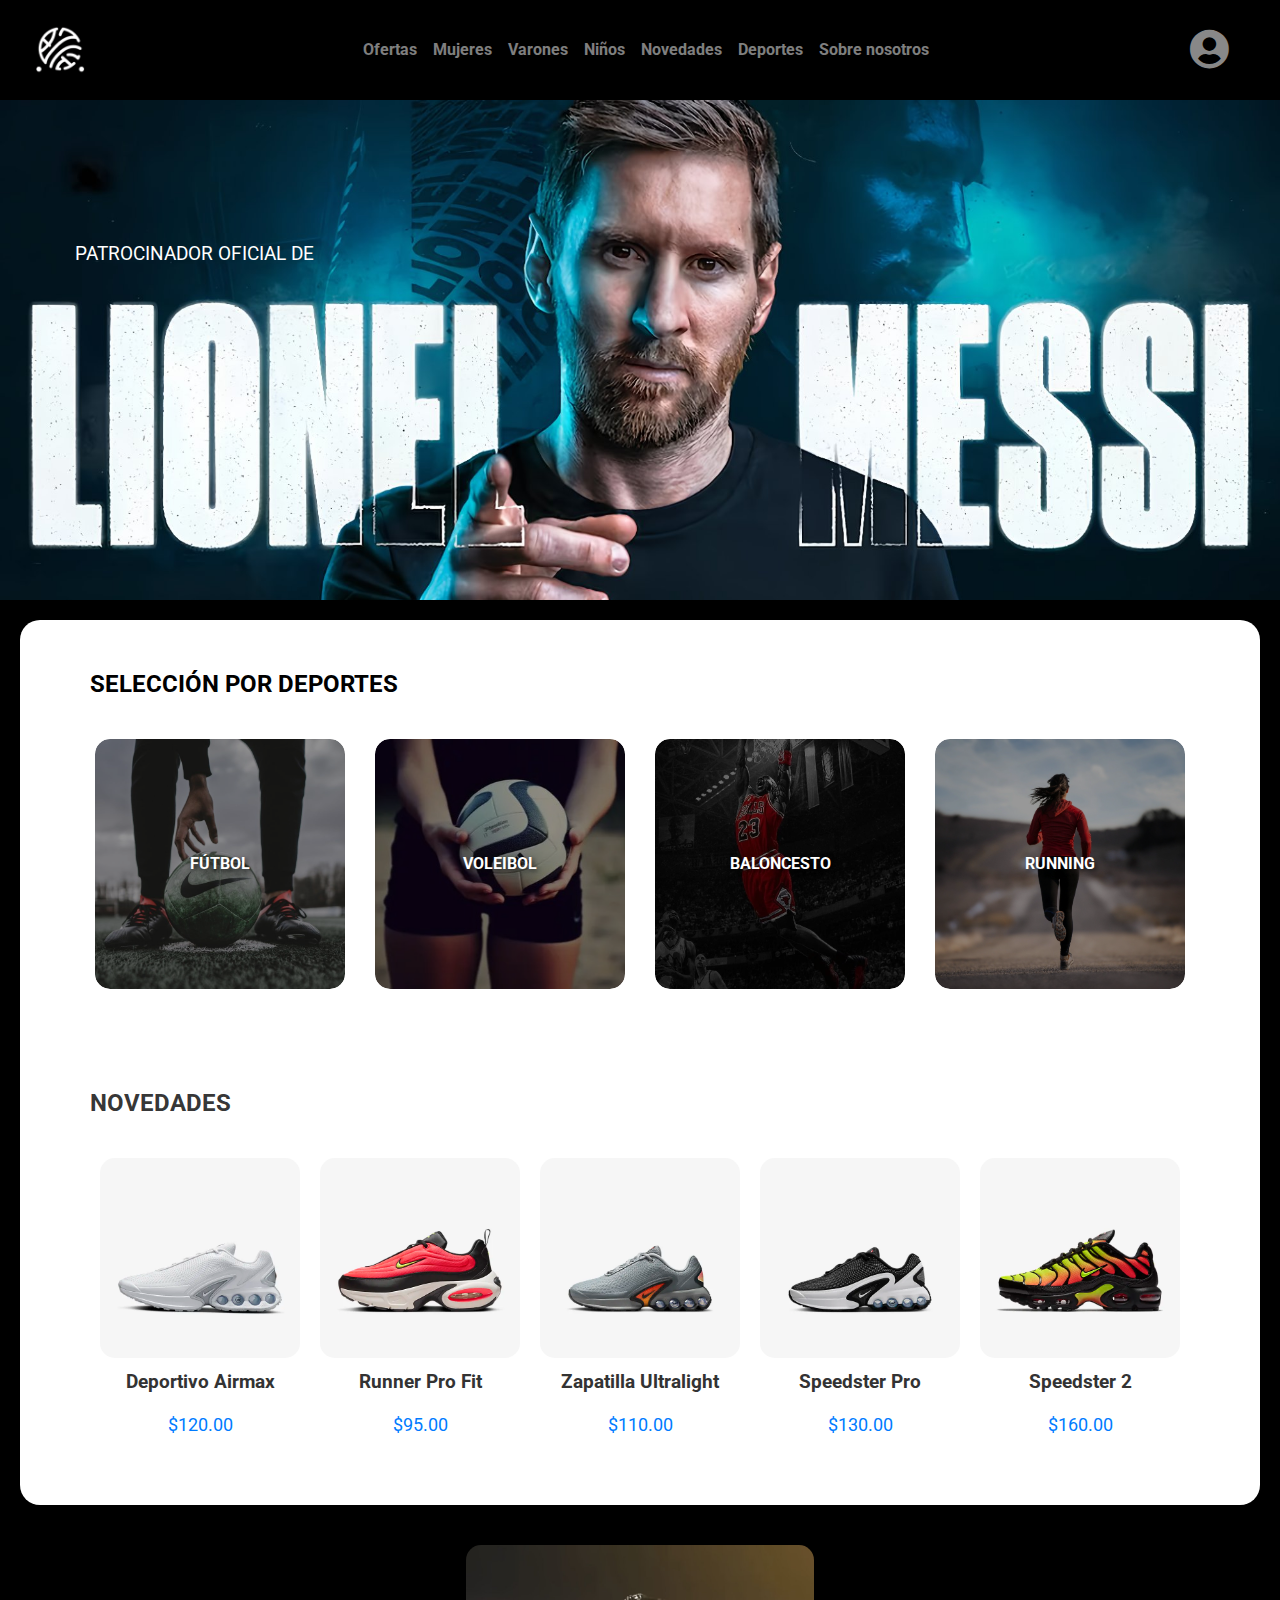
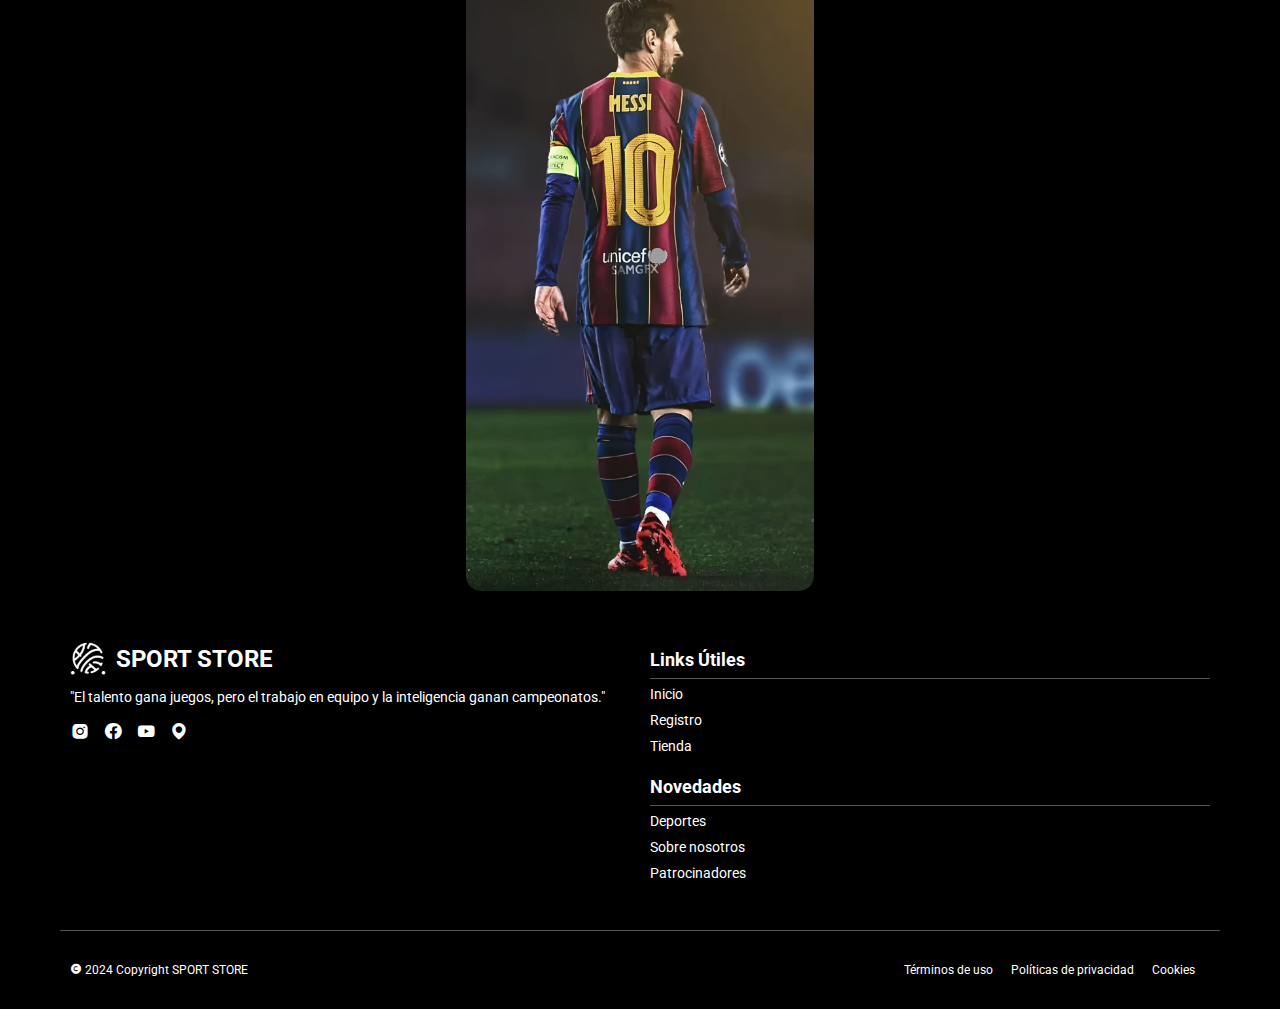
<file: index.html>
<!DOCTYPE html>
<html lang="es">
<head>
    <meta charset="UTF-8">
    <meta name="viewport" content="width=device-width, initial-scale=1.0">
    <title>Tienda Deportiva</title>
    <!-- Bootstrap CSS -->
    <link href="https://stackpath.bootstrapcdn.com/bootstrap/4.5.2/css/bootstrap.min.css" rel="stylesheet">
    <!-- Font Awesome para iconos -->
    <link rel="stylesheet" href="https://cdnjs.cloudflare.com/ajax/libs/font-awesome/5.15.4/css/all.min.css">
    <!-- Google Fonts -->
    <link href="https://fonts.googleapis.com/css2?family=Roboto:wght@400;700&display=swap" rel="stylesheet">
    <!-- Archivo CSS personalizado -->
    <link rel="stylesheet" href="assets/styles/index_style.css">
    <link href='https://unpkg.com/boxicons@2.1.4/css/boxicons.min.css' rel='stylesheet'>
</head>
<body>

<!-- Header -->
<header>
    <nav class="navbar navbar-expand-lg navbar-dark">
        <div class="container-fluid">
            <!-- Logo (izquierda) -->
            <a class="navbar-brand logo order-lg-1" href="index.html">
                <img src="assets/img/logo-cut.png" alt="Logo">
            </a>
            <!-- Botón hamburguesa para móvil -->
            <button class="navbar-toggler" type="button" data-toggle="collapse" data-target="#navbarNav" aria-controls="navbarNav" aria-expanded="false" aria-label="Toggle navigation">
                <span class="navbar-toggler-icon"></span>
            </button>

            <!-- Menú de navegación (centrado) -->
            <div class="collapse navbar-collapse order-lg-2" id="navbarNav">
                <ul class="navbar-nav mx-auto">
                    <li class="nav-item">
                        <a class="nav-link" href="camisetas.html">Ofertas</a>
                    </li>
                    <li class="nav-item">
                        <a class="nav-link" href="camisetas.html">Mujeres</a>
                    </li>
                    <li class="nav-item">
                        <a class="nav-link" href="camisetas.html">Varones</a>
                    </li>
                    <li class="nav-item">
                        <a class="nav-link" href="camisetas.html">Niños</a>
                    </li>
                    <li class="nav-item">
                        <a class="nav-link" href="camisetas.html">Novedades</a>
                    </li>
                    <li class="nav-item">
                        <a class="nav-link" href="camisetas.html">Deportes</a>
                    </li>
                    <li class="nav-item">
                        <a class="nav-link" href="camisetas.html">Sobre nosotros</a>
                    </li>
                </ul>
            </div>

            <!-- Icono de Login (derecha) -->
            <a class="navbar-brand login-icon order-lg-3" href="login.html">
                <i class="fas fa-user-circle fa-2x"></i>
            </a>
        </div>
    </nav>
</header>

<main>
    <!-- Banner -->
    <section class="banner-section">
        <div class="banner">
            <img src="assets/img/messias-better.jpg" alt="Banner" class="banner-img">
            <div class="banner-text">
                PATROCINADOR OFICIAL DE
            </div>
        </div>
    </section>

    <!-- Sección de Deportes -->
    <section class="articulos">
        <section class="sports-section">
            <h2>SELECCIÓN POR DEPORTES</h2>
            <div class="sports-grid">
                <div class="sport-item">
                    <a href="https://enlace-a-futbol.com">
                        <img src="assets/img/fut.jpg" alt="Fútbol" class="sport-img">
                        <div class="sport-text">FÚTBOL</div>
                    </a>
                </div>
                <div class="sport-item">
                    <a href="https://enlace-a-voleibol.com">
                        <img src="assets/img/vole.jpg" alt="Voleibol" class="sport-img">
                        <div class="sport-text">VOLEIBOL</div>
                    </a>
                </div>
                <div class="sport-item">
                    <a href="https://enlace-a-baloncesto.com">
                        <img src="assets/img/bas.jpg" alt="Baloncesto" class="sport-img">
                        <div class="sport-text">BALONCESTO</div>
                    </a>
                </div>
                <div class="sport-item">
                    <a href="https://enlace-a-running.com">
                        <img src="assets/img/run.jpg" alt="Running" class="sport-img">
                        <div class="sport-text">RUNNING</div>
                    </a>
                </div>
            </div>
        </section>

        <!-- Sección de Novedades -->
        <section class="novedades-section">
            <h2>NOVEDADES</h2>
            <div class="novedades-grid">
                <div class="novedad-item">
                    <img src="assets/img/1.png" alt="Zapato Deportivo Airmax" class="novedad-img">
                    <div class="novedad-text">
                        <p class="nombre">Deportivo Airmax</p>
                        <p class="precio">$120.00</p>
                    </div>
                </div>
                <div class="novedad-item">
                    <img src="assets/img/2.png" alt="Runner Pro Fit" class="novedad-img">
                    <div class="novedad-text">
                        <p class="nombre">Runner Pro Fit</p>
                        <p class="precio">$95.00</p>
                    </div>
                </div>
                <div class="novedad-item">
                    <img src="assets/img/3.png" alt="Zapatilla Ultralight" class="novedad-img">
                    <div class="novedad-text">
                        <p class="nombre">Zapatilla Ultralight</p>
                        <p class="precio">$110.00</p>
                    </div>
                </div>
                <div class="novedad-item">
                    <img src="assets/img/4.png" alt="Speedster Pro" class="novedad-img">
                    <div class="novedad-text">
                        <p class="nombre">Speedster Pro</p>
                        <p class="precio">$130.00</p>
                    </div>
                </div>
                <div class="novedad-item">
                    <img src="assets/img/5.png" alt="Speedster Pro" class="novedad-img">
                    <div class="novedad-text">
                        <p class="nombre">Speedster 2</p>
                        <p class="precio">$160.00</p>
                    </div>
                </div>
            </div>
    </section>
    </section>

            <section class="messi">
                <img src="assets/img/messilinks.jpg" usemap="#mapa-messi" alt="Messi de espaldas">

                <map name="mapa-messi">

                    <area shape="rect" coords="92,70,210,196" href="camisetas.html" alt="Camiseta">


                    <area shape="rect" coords="97,196,200,294" href="camisetas.html" alt="Shorts">


                    <area shape="rect" coords="102,420,190,504" href="camisetas.html" alt="Tenis">
                </map>
            </section>

</main>
<footer>
    <div class="container">
        <div class="content_footer">
            <div class="profil">
                <div class="logo_area">
                    <img src="./assets/img/logo-cut.png" alt="" width="36px">
                    <span class="logo_name">SPORT STORE</span>
                </div>
                <div class="desc_area">
                    <p>"El talento gana juegos, pero el trabajo en equipo y la inteligencia ganan campeonatos."</p>
                </div>
                <div class="social_media">
                    <a href="https://www.instagram.com"><i class='bx bxl-instagram-alt'></i></a>
                    <a href="https://www.facebook.com"><i class='bx bxl-facebook-circle'></i></a>
                    <a href="https://www.youtube.com/"><i class='bx bxl-youtube'></i></a>
                    <a href="https://www.google.com/maps/"><i class='bx bxs-map'></i></a>
                </div>
            </div>
            <div class="service_area">
                <ul class="enlaces">
                    <li class="service_title">Links Útiles</li>
                    <li><a href="principal.html">Inicio</a></li>
                    <li><a href="create_acount.html">Registro</a></li>
                    <li><a href="index.html">Tienda</a></li>
                </ul>
                <ul class="links-2">
                    <li class="service_title">Novedades</li>
                    <li><a href="recetas.html">Deportes</a></li>
                    <li><a href="recetas.html">Sobre nosotros</a></li>
                    <li><a href="recetas.html">Patrocinadores</a></li>
                </ul>
            </div>
        </div>
        <hr>
        <div class="footer_bottom">
            <div class="copy_right">
                <i class='bx bxs-copyright'></i>
                <span>2024 Copyright SPORT STORE</span>
            </div>
            <div class="sou">
                <a href="terminos.html">Términos de uso</a>
                <a href="terminos.html">Políticas de privacidad</a>
                <a href="terminos.html">Cookies</a>
            </div>
        </div>
    </div>
</footer>
<!-- Bootstrap JS, Popper.js y jQuery -->
<script src="https://code.jquery.com/jquery-3.5.1.slim.min.js"></script>
<script src="https://cdn.jsdelivr.net/npm/popper.js@1.16.1/dist/umd/popper.min.js"></script>
<script src="https://stackpath.bootstrapcdn.com/bootstrap/4.5.2/js/bootstrap.min.js"></script>

</body>
</html>
</file>
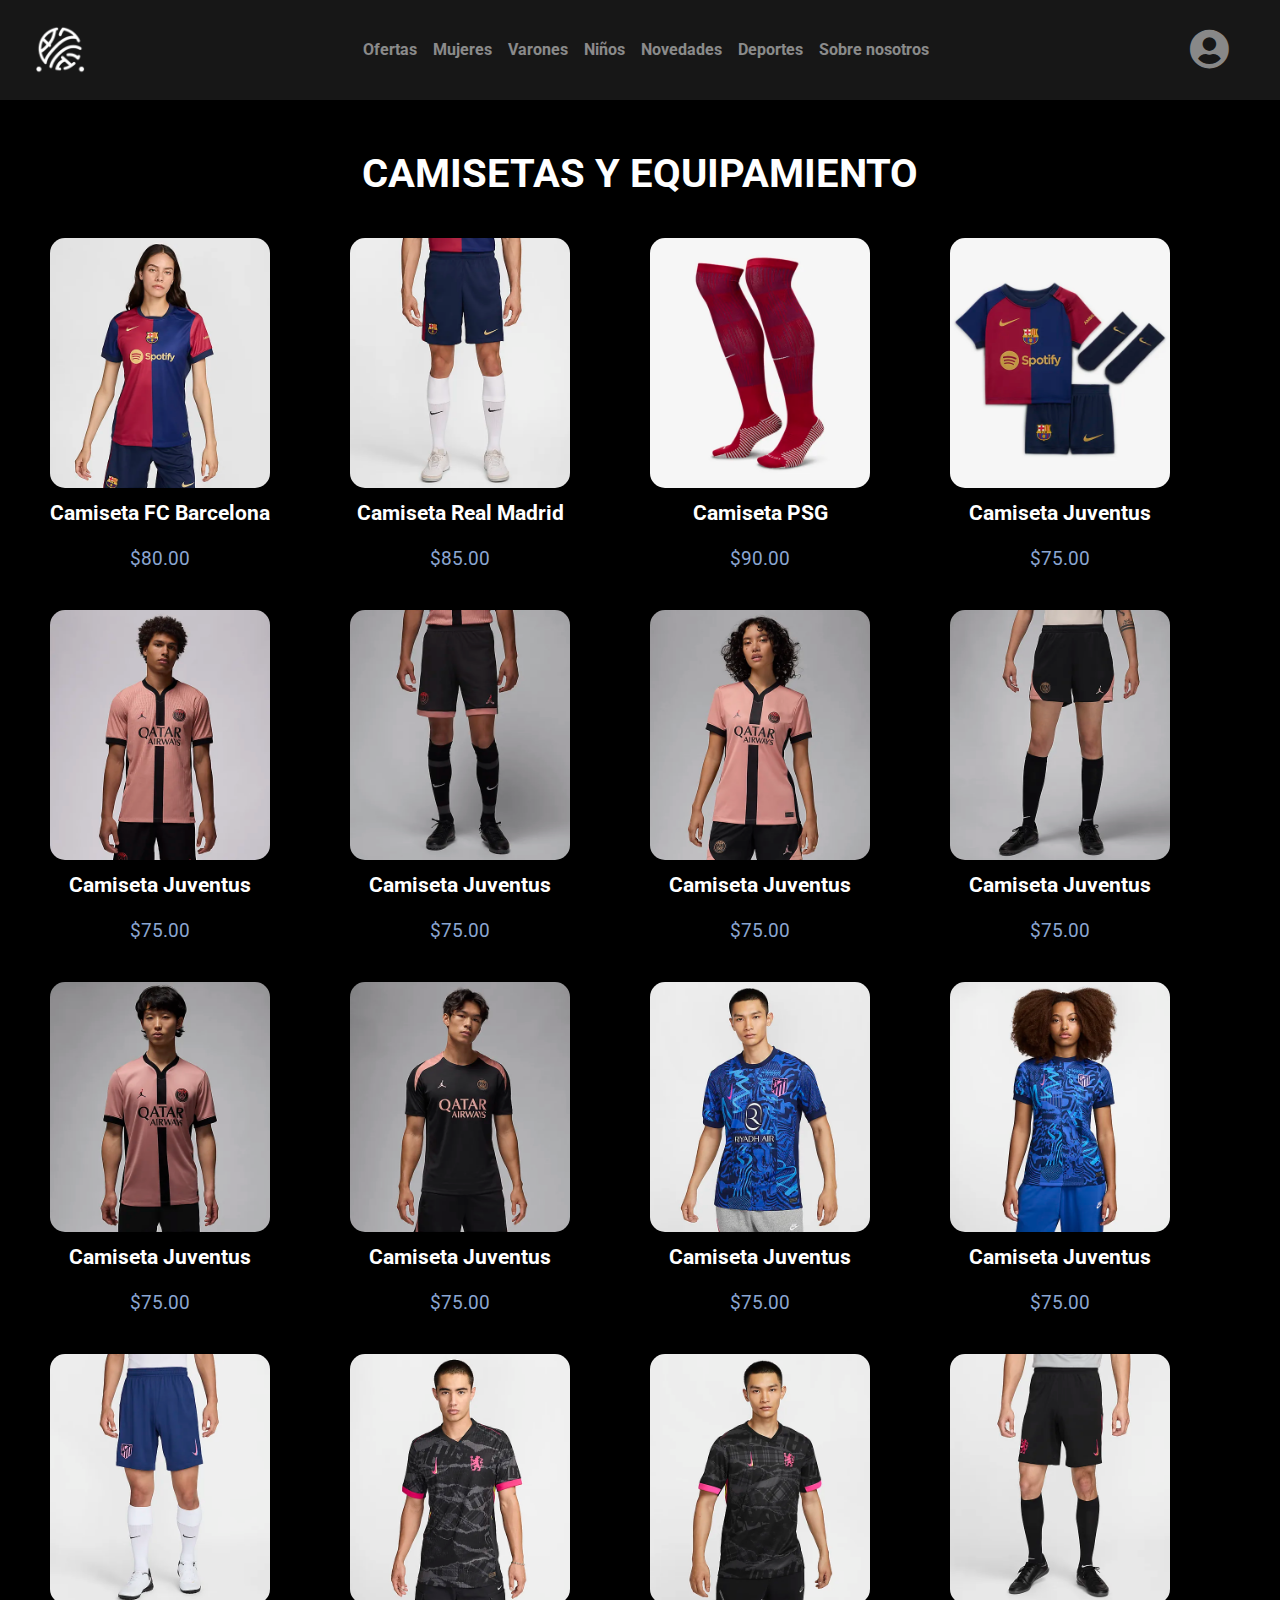
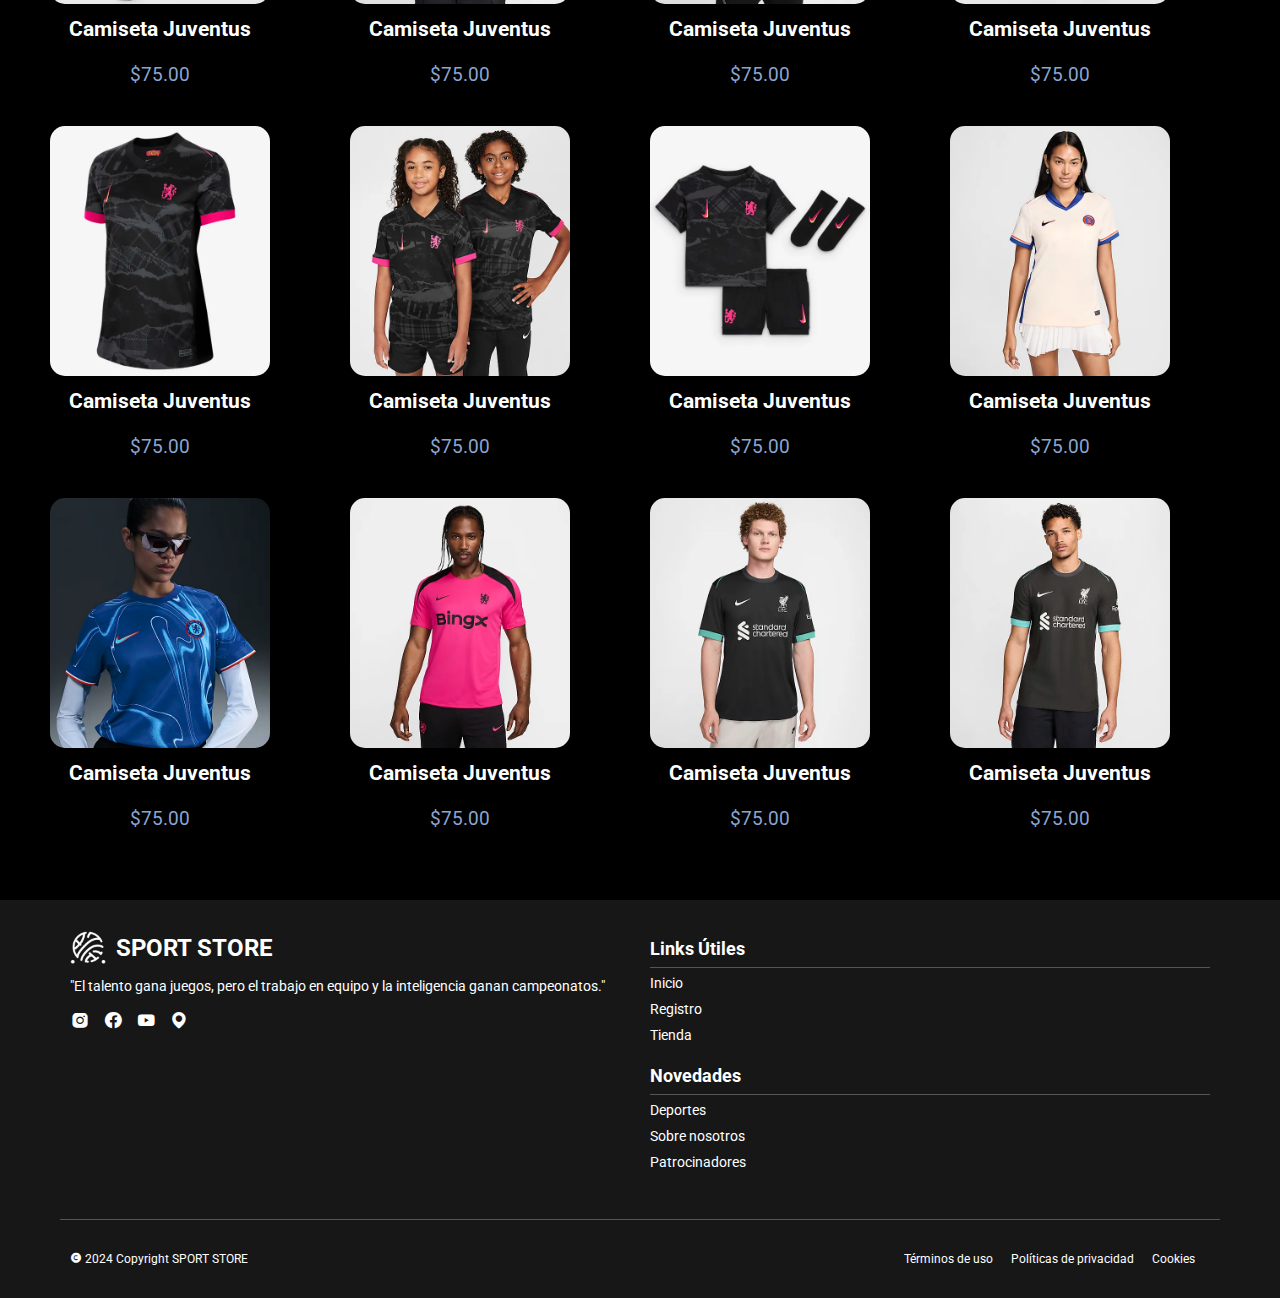
<file: camisetas.html>
<!DOCTYPE html>
<html lang="es">
<head>
    <meta charset="UTF-8">
    <meta name="viewport" content="width=device-width, initial-scale=1.0">
    <title>Camisetas de Fútbol</title>
    <link href="https://stackpath.bootstrapcdn.com/bootstrap/4.5.2/css/bootstrap.min.css" rel="stylesheet">
    <!-- Font Awesome para iconos -->
    <link rel="stylesheet" href="https://cdnjs.cloudflare.com/ajax/libs/font-awesome/5.15.4/css/all.min.css">
    <!-- Google Fonts -->
    <link href="https://fonts.googleapis.com/css2?family=Roboto:wght@400;700&display=swap" rel="stylesheet">
    <!-- Archivo CSS personalizado -->
    <link rel="stylesheet" href="assets/styles/camisetas-styles.css">
    <link href='https://unpkg.com/boxicons@2.1.4/css/boxicons.min.css' rel='stylesheet'>
</head>
<body>
<header>
    <nav class="navbar navbar-expand-lg navbar-dark">
        <div class="container-fluid">
            <!-- Logo (izquierda) -->
            <a class="navbar-brand logo order-lg-1" href="index.html">
                <img src="assets/img/logo-cut.png" alt="Logo">
            </a>
            <!-- Botón hamburguesa para móvil -->
            <button class="navbar-toggler" type="button" data-toggle="collapse" data-target="#navbarNav" aria-controls="navbarNav" aria-expanded="false" aria-label="Toggle navigation">
                <span class="navbar-toggler-icon"></span>
            </button>

            <!-- Menú de navegación (centrado) -->
            <div class="collapse navbar-collapse order-lg-2" id="navbarNav">
                <ul class="navbar-nav mx-auto">
                    <li class="nav-item">
                        <a class="nav-link" href="camisetas.html">Ofertas</a>
                    </li>
                    <li class="nav-item">
                        <a class="nav-link" href="camisetas.html">Mujeres</a>
                    </li>
                    <li class="nav-item">
                        <a class="nav-link" href="camisetas.html">Varones</a>
                    </li>
                    <li class="nav-item">
                        <a class="nav-link" href="camisetas.html">Niños</a>
                    </li>
                    <li class="nav-item">
                        <a class="nav-link" href="camisetas.html">Novedades</a>
                    </li>
                    <li class="nav-item">
                        <a class="nav-link" href="camisetas.html">Deportes</a>
                    </li>
                    <li class="nav-item">
                        <a class="nav-link" href="camisetas.html">Sobre nosotros</a>
                    </li>
                </ul>
            </div>

            <!-- Icono de Login (derecha) -->
            <a class="navbar-brand login-icon order-lg-3" href="login.html">
                <i class="fas fa-user-circle fa-2x"></i>
            </a>
        </div>
    </nav>
</header>

<!-- Sección de Camisetas de Fútbol -->
<section class="camisetas-section">
    <h2>CAMISETAS Y EQUIPAMIENTO</h2>
    <div class="camisetas-grid">
        <div class="camiseta-item">
            <img src="assets/img/1c.png" alt="Camiseta 1" class="camiseta-img">
            <div class="camiseta-text">
                <p class="nombre">Camiseta FC Barcelona</p>
                <p class="precio">$80.00</p>
            </div>
        </div>
        <div class="camiseta-item">
            <img src="assets/img/2c.png" alt="Camiseta 2" class="camiseta-img">
            <div class="camiseta-text">
                <p class="nombre">Camiseta Real Madrid</p>
                <p class="precio">$85.00</p>
            </div>
        </div>
        <div class="camiseta-item">
            <img src="assets/img/3c.png" alt="Camiseta 3" class="camiseta-img">
            <div class="camiseta-text">
                <p class="nombre">Camiseta PSG</p>
                <p class="precio">$90.00</p>
            </div>
        </div>
        <div class="camiseta-item">
            <img src="assets/img/4c.png" alt="Camiseta 4" class="camiseta-img">
            <div class="camiseta-text">
                <p class="nombre">Camiseta Juventus</p>
                <p class="precio">$75.00</p>
            </div>
        </div>
        <div class="camiseta-item">
            <img src="assets/img/5c.png" alt="Camiseta 4" class="camiseta-img">
            <div class="camiseta-text">
                <p class="nombre">Camiseta Juventus</p>
                <p class="precio">$75.00</p>
            </div>
        </div>
        <div class="camiseta-item">
            <img src="assets/img/6c.png" alt="Camiseta 4" class="camiseta-img">
            <div class="camiseta-text">
                <p class="nombre">Camiseta Juventus</p>
                <p class="precio">$75.00</p>
            </div>
        </div>
        <div class="camiseta-item">
            <img src="assets/img/7c.png" alt="Camiseta 4" class="camiseta-img">
            <div class="camiseta-text">
                <p class="nombre">Camiseta Juventus</p>
                <p class="precio">$75.00</p>
            </div>
        </div>
        <div class="camiseta-item">
            <img src="assets/img/8c.png" alt="Camiseta 4" class="camiseta-img">
            <div class="camiseta-text">
                <p class="nombre">Camiseta Juventus</p>
                <p class="precio">$75.00</p>
            </div>
        </div>
        <div class="camiseta-item">
            <img src="assets/img/9c.png" alt="Camiseta 4" class="camiseta-img">
            <div class="camiseta-text">
                <p class="nombre">Camiseta Juventus</p>
                <p class="precio">$75.00</p>
            </div>
        </div>
        <div class="camiseta-item">
            <img src="assets/img/10c.png" alt="Camiseta 4" class="camiseta-img">
            <div class="camiseta-text">
                <p class="nombre">Camiseta Juventus</p>
                <p class="precio">$75.00</p>
            </div>
        </div>
        <div class="camiseta-item">
            <img src="assets/img/11c.png" alt="Camiseta 4" class="camiseta-img">
            <div class="camiseta-text">
                <p class="nombre">Camiseta Juventus</p>
                <p class="precio">$75.00</p>
            </div>
        </div>
        <div class="camiseta-item">
            <img src="assets/img/12c.png" alt="Camiseta 4" class="camiseta-img">
            <div class="camiseta-text">
                <p class="nombre">Camiseta Juventus</p>
                <p class="precio">$75.00</p>
            </div>
        </div>
        <div class="camiseta-item">
                <img src="assets/img/13c.png" alt="Camiseta 4" class="camiseta-img">
                <div class="camiseta-text">
                    <p class="nombre">Camiseta Juventus</p>
                    <p class="precio">$75.00</p>
                </div>
        </div>
        <div class="camiseta-item">
                <img src="assets/img/14c.png" alt="Camiseta 4" class="camiseta-img">
                <div class="camiseta-text">
                    <p class="nombre">Camiseta Juventus</p>
                    <p class="precio">$75.00</p>
                </div>
        </div>
            <div class="camiseta-item">
                <img src="assets/img/15c.png" alt="Camiseta 4" class="camiseta-img">
                <div class="camiseta-text">
                    <p class="nombre">Camiseta Juventus</p>
                    <p class="precio">$75.00</p>
                </div>
            </div>
            <div class="camiseta-item">
                <img src="assets/img/16c.png" alt="Camiseta 4" class="camiseta-img">
                <div class="camiseta-text">
                    <p class="nombre">Camiseta Juventus</p>
                    <p class="precio">$75.00</p>
                </div>
            </div>
            <div class="camiseta-item">
                <img src="assets/img/17c.png" alt="Camiseta 4" class="camiseta-img">
                <div class="camiseta-text">
                    <p class="nombre">Camiseta Juventus</p>
                    <p class="precio">$75.00</p>
                </div>
            </div>
            <div class="camiseta-item">
                <img src="assets/img/18c.png" alt="Camiseta 4" class="camiseta-img">
                <div class="camiseta-text">
                    <p class="nombre">Camiseta Juventus</p>
                    <p class="precio">$75.00</p>
                </div>
            </div>
            <div class="camiseta-item">
                <img src="assets/img/19c.png" alt="Camiseta 4" class="camiseta-img">
                <div class="camiseta-text">
                    <p class="nombre">Camiseta Juventus</p>
                    <p class="precio">$75.00</p>
                </div>
            </div>
            <div class="camiseta-item">
                <img src="assets/img/20c.png" alt="Camiseta 4" class="camiseta-img">
                <div class="camiseta-text">
                    <p class="nombre">Camiseta Juventus</p>
                    <p class="precio">$75.00</p>
                </div>
            </div>
        <div class="camiseta-item">
            <img src="assets/img/21c.png" alt="Camiseta 4" class="camiseta-img">
            <div class="camiseta-text">
                <p class="nombre">Camiseta Juventus</p>
                <p class="precio">$75.00</p>
            </div>
        </div>
        <div class="camiseta-item">
            <img src="assets/img/22c.png" alt="Camiseta 4" class="camiseta-img">
            <div class="camiseta-text">
                <p class="nombre">Camiseta Juventus</p>
                <p class="precio">$75.00</p>
            </div>
        </div>
        <div class="camiseta-item">
            <img src="assets/img/23c.png" alt="Camiseta 4" class="camiseta-img">
            <div class="camiseta-text">
                <p class="nombre">Camiseta Juventus</p>
                <p class="precio">$75.00</p>
            </div>
        </div>
        <div class="camiseta-item">
            <img src="assets/img/24c.png" alt="Camiseta 4" class="camiseta-img">
            <div class="camiseta-text">
                <p class="nombre">Camiseta Juventus</p>
                <p class="precio">$75.00</p>
            </div>
        </div>
        </div>




</section>
<footer>
    <div class="container">
        <div class="content_footer">
            <div class="profil">
                <div class="logo_area">
                    <img src="./assets/img/logo-cut.png" alt="" width="36px">
                    <span class="logo_name">SPORT STORE</span>
                </div>
                <div class="desc_area">
                    <p>"El talento gana juegos, pero el trabajo en equipo y la inteligencia ganan campeonatos."</p>
                </div>
                <div class="social_media">
                    <a href="https://www.instagram.com"><i class='bx bxl-instagram-alt'></i></a>
                    <a href="https://www.facebook.com"><i class='bx bxl-facebook-circle'></i></a>
                    <a href="https://www.youtube.com/"><i class='bx bxl-youtube'></i></a>
                    <a href="https://www.google.com/maps/"><i class='bx bxs-map'></i></a>
                </div>
            </div>
            <div class="service_area">
                <ul class="enlaces">
                    <li class="service_title">Links Útiles</li>
                    <li><a href="principal.html">Inicio</a></li>
                    <li><a href="create_acount.html">Registro</a></li>
                    <li><a href="index.html">Tienda</a></li>
                </ul>
                <ul class="links-2">
                    <li class="service_title">Novedades</li>
                    <li><a href="recetas.html">Deportes</a></li>
                    <li><a href="recetas.html">Sobre nosotros</a></li>
                    <li><a href="recetas.html">Patrocinadores</a></li>
                </ul>
            </div>
        </div>
        <hr>
        <div class="footer_bottom">
            <div class="copy_right">
                <i class='bx bxs-copyright'></i>
                <span>2024 Copyright SPORT STORE</span>
            </div>
            <div class="sou">
                <a href="terminos.html">Términos de uso</a>
                <a href="terminos.html">Políticas de privacidad</a>
                <a href="terminos.html">Cookies</a>
            </div>
        </div>
    </div>
</footer>
<!-- Bootstrap JS, Popper.js y jQuery -->
<script src="https://code.jquery.com/jquery-3.5.1.slim.min.js"></script>
<script src="https://cdn.jsdelivr.net/npm/popper.js@1.16.1/dist/umd/popper.min.js"></script>
<script src="https://stackpath.bootstrapcdn.com/bootstrap/4.5.2/js/bootstrap.min.js"></script>

</body>
</html>
</file>
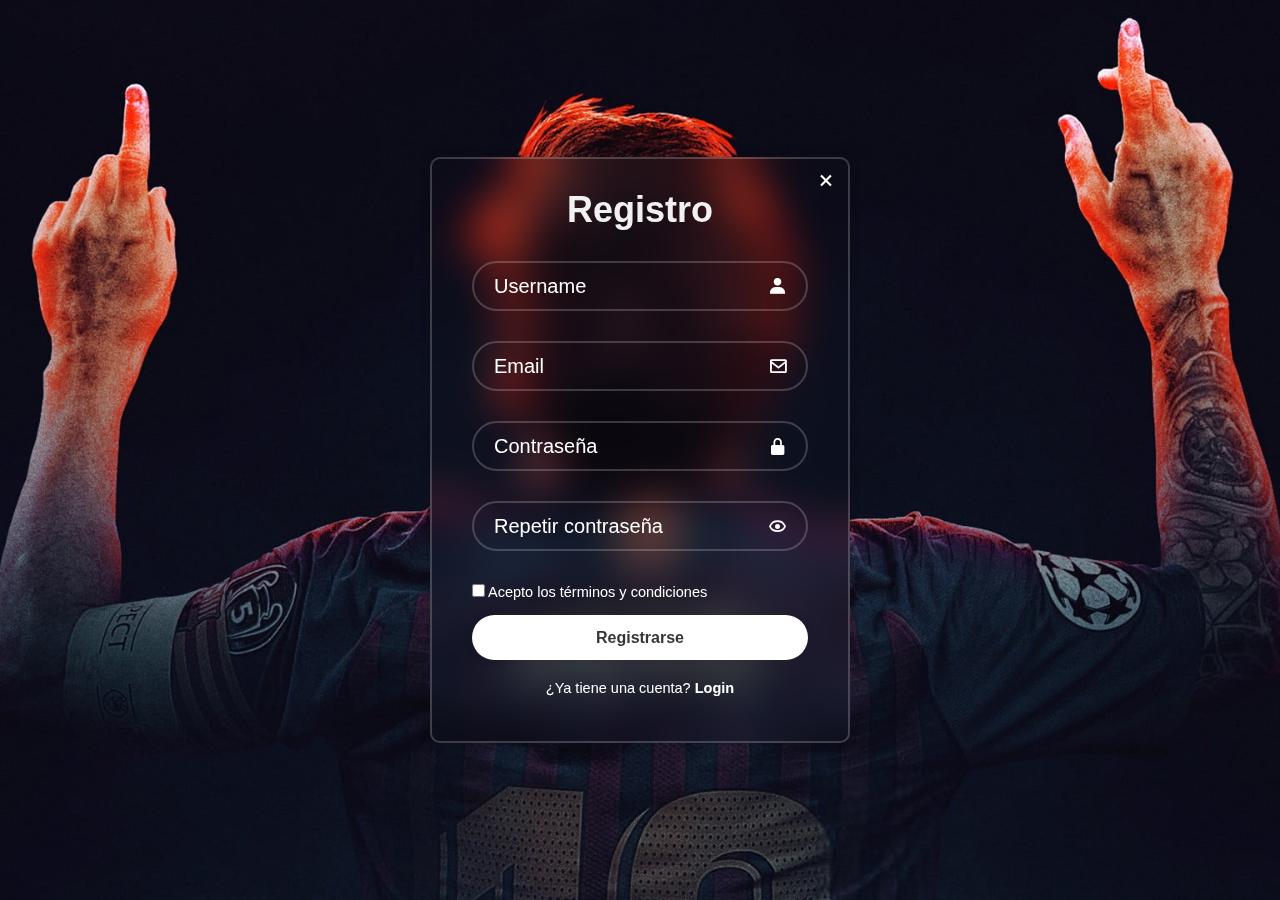
<file: create_acount.html>
<!DOCTYPE html>
<html lang="es">
<head>
    <meta charset="UTF-8">
    <meta name="viewport" content="width=device-width, initial-scale=1.0">
    <title>PIERRE FANCOIS - Registro</title>
    <link href='https://unpkg.com/boxicons@2.1.4/css/boxicons.min.css' rel='stylesheet'>
    <link rel="stylesheet" href="assets/styles/create_acount-styles.css">
</head>

<body>
<div class="registro">
    <button class="cerrar-btn" onclick="cerrarRegistro()"><i class='bx bx-x'></i></button>
    <form action="" onsubmit="enviarFormulario(event)">
        <h1>Registro</h1>
        <div class="input-box">
            <input type="text" placeholder="Username" required>
            <i class='bx bxs-user'></i>
        </div>
        <div class="input-box">
            <input type="email" placeholder="Email" required>
            <i class='bx bx-envelope'></i>
        </div>
        <div class="input-box">
            <input type="password" id="password" placeholder="Contraseña" required>
            <i class='bx bxs-lock-alt' id="togglePassword"></i>
        </div>
        <div class="input-box">
            <input type="password" id="confirmPassword" placeholder="Repetir contraseña" required>
            <i class='bx bx-show' id="toggleConfirmPassword"></i>
        </div>
        <p id="errorMessage" style="color: red; display: none;">Las contraseñas no son iguales. Intente otra vez, por favor.</p>
        </br>
        <div class="recordar">
            <label><input type="checkbox">Acepto los términos y condiciones</label>
        </div>
        <button type="submit" class="btn">Registrarse</button>
        <div class="link">
            <p>¿Ya tiene una cuenta? <a href="login.html">Login</a></p>
        </div>
    </form>
</div>

<script>
    function cerrarRegistro() {
        window.location.href = "index.html";
    }

    function enviarFormulario(event) {
        event.preventDefault(); // Evita el envío tradicional del formulario
        alert("Creado exitosamente");
        // Aquí puedes agregar código adicional para enviar los datos del formulario al servidor si es necesario
    }

    // Resto de tu código JavaScript aquí...
    function cerrarRegistro() {
        window.location.href = "index.html";
    }
    // Función para cambiar la visibilidad de la contraseña
    document.getElementById('togglePassword').addEventListener('click', function() {
        var passwordInput = document.getElementById('password');
        var passwordIcon = document.getElementById('togglePassword');
        if (passwordInput.type === "password") {
            passwordInput.type = "text";
            passwordIcon.classList.remove('bxs-lock-alt');
            passwordIcon.classList.add('bxs-lock-open');
        } else {
            passwordInput.type = "password";
            passwordIcon.classList.remove('bxs-lock-open');
            passwordIcon.classList.add('bxs-lock-alt');
        }
    });

    // Función para cambiar la visibilidad de la confirmación de contraseña
    document.getElementById('toggleConfirmPassword').addEventListener('click', function() {
        var confirmPasswordInput = document.getElementById('confirmPassword');
        var confirmPasswordIcon = document.getElementById('toggleConfirmPassword');
        if (confirmPasswordInput.type === "password") {
            confirmPasswordInput.type = "text";
            confirmPasswordIcon.classList.remove('bx-show');
            confirmPasswordIcon.classList.add('bx-hide');
        } else {
            confirmPasswordInput.type = "password";
            confirmPasswordIcon.classList.remove('bx-hide');
            confirmPasswordIcon.classList.add('bx-show');
        }
    });

    // Verificar si las contraseñas coinciden
    document.getElementById('confirmPassword').addEventListener('keyup', function() {
        var password = document.getElementById('password').value;
        var confirmPassword = document.getElementById('confirmPassword').value;
        var errorMessage = document.getElementById('errorMessage');
        var registerButton = document.querySelector('.btn');

        if (password !== confirmPassword) {
            errorMessage.style.display = "block";
            registerButton.disabled = true;
        } else {
            errorMessage.style.display = "none";
            registerButton.disabled = false;
        }
    });

</script>
</body>
</html>
</file>
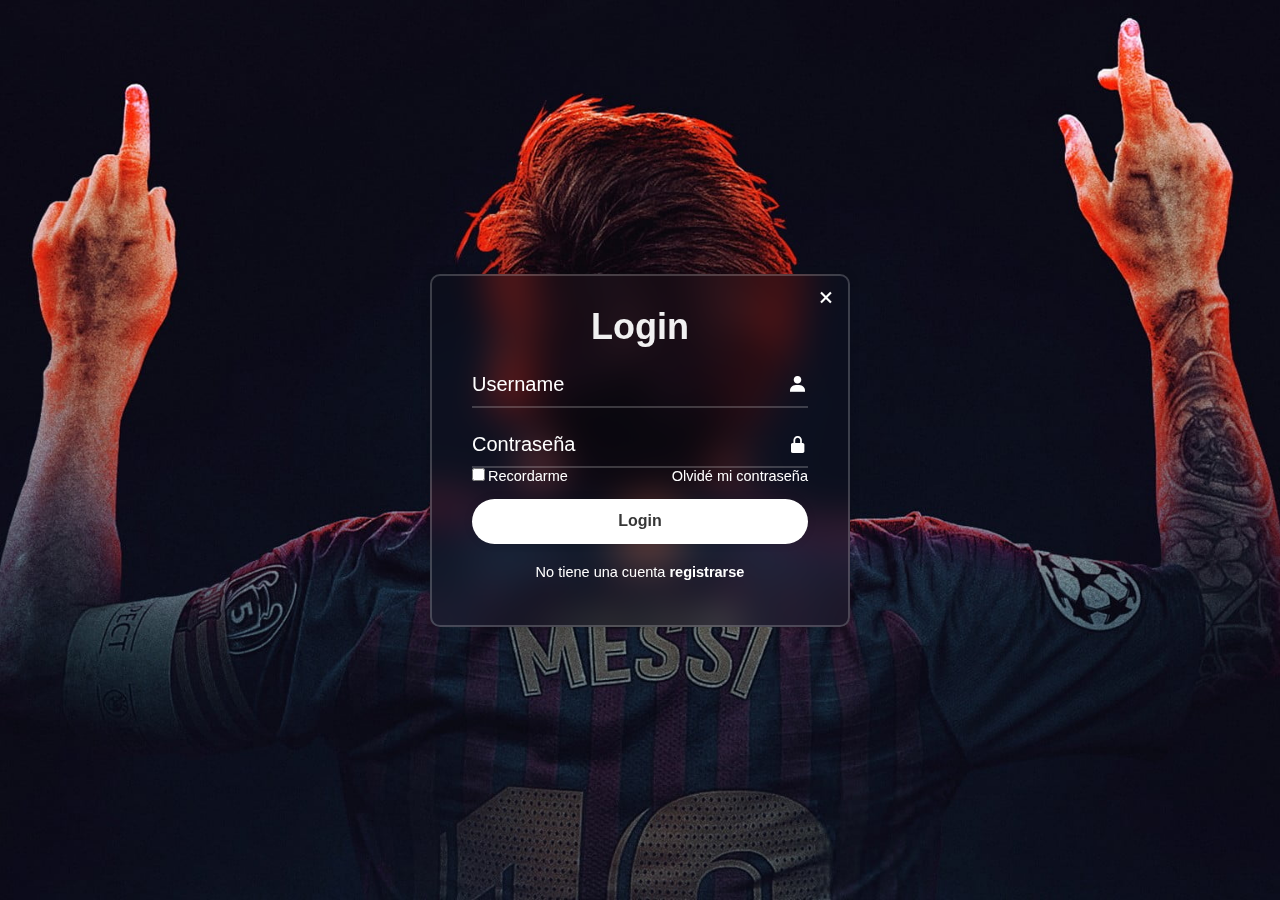
<file: login.html>
<!DOCTYPE html>
<html lang="es">
<head>
    <meta charset="UTF-8">
    <meta name="viewport" content="width=device-width, initial-scale=1.0">
    <title>Registro</title>
    <link href='https://unpkg.com/boxicons@2.1.4/css/boxicons.min.css' rel='stylesheet'>
    <link rel="stylesheet" href="assets/styles/login-styles.css">
</head>
<body>
<div class="registro">
    <button class="cerrar-btn" onclick="cerrarRegistro()"><i class='bx bx-x'></i></button>
    <form id="loginForm" onsubmit="return login(event)">
        <h1>Login</h1>
        <div class="input-box">
            <input type="text" id="username" placeholder="Username" required>
            <i class='bx bxs-user'></i>
        </div>
        <div class="input-box">
            <input type="password" id="password" placeholder="Contraseña" required>
            <i class='bx bxs-lock-alt'></i>
        </div>
        <div class="recordar">
            <label><input type="checkbox">Recordarme</label>
            <a href="create_acount.html">Olvidé mi contraseña</a>
        </div>
        <button type="submit" class="btn">Login</button>
        <div class="link">
            <p>No tiene una cuenta <a href="create_acount.html">registrarse</a></p>
        </div>
    </form>
    <p id="errorMessage" style="color: red; display: none;">Usuario o contraseña incorrectos. Intente de nuevo.</p>
</div>
<script>
    function cerrarRegistro() {
        window.location.href = "index.html";
    }

    function login(event) {
        event.preventDefault();  // Prevenir el envío del formulario por defecto

        var username = document.getElementById('username').value;
        var password = document.getElementById('password').value;

        // Comprobar credenciales
        if (username === "admin" && password === "12345") {
            window.location.href = "index.html";
        } else {
            var errorMessage = document.getElementById('errorMessage');
            errorMessage.style.display = "block";
        }
        return false;  // Evitar el envío del formulario
    }
</script>
</body>
</html>
</file>
<file: assets/styles/index_style.css>
body {
    font-family: 'Roboto', sans-serif;
    background-color: #000000; /* Fondo negro */
    color: #ffffff; /* Texto blanco */
}

/* Navbar */
.navbar {
    padding: 20px;
    background-color: #000000; /* Fondo negro */
}

.navbar-nav .nav-link {
    color: #ffffff; /* Letras blancas */
    font-weight: bold;
    transition: color 0.3s ease;
}

/* Logo */
.navbar-brand.logo img {
    height: 50px; /* Ajusta la altura del logo */
}

/* Ícono de Login (Font Awesome) */
.navbar-brand.login-icon i {
    color: #888888; /* Blanco por defecto */
    transition: color 0.3s ease;
}

/* Hover en el ícono de Login */
.navbar-brand.login-icon i:hover {
    color: #ffffff;
}

/* Botón hamburguesa (para móvil) */
.navbar-toggler {
    border: none;
}

.navbar-toggler-icon {
    background-image: url("data:image/svg+xml,%3Csvg xmlns='http://www.w3.org/2000/svg' fill='%23ffffff' viewBox='0 0 30 30'%3E%3Cpath stroke='rgba(255, 255, 255, 0.7)' stroke-linecap='round' stroke-miterlimit='10' stroke-width='2' d='M4 7h22M4 15h22M4 23h22'/%3E%3C/svg%3E");
}


.banner-section {
    position: relative;
    width: 100%; /* Ocupa todo el ancho de la pantalla */
    height: 500px; /* Altura del banner */
    overflow: hidden;
}

.banner {
    position: relative;
    width: 100%;
    height: 100%;
}

.banner-img {
    width: 100%; /* Ocupa todo el ancho de la pantalla */
    height: 100%; /* Ajusta la altura para cubrir la sección */
    object-fit: cover; /* Mantiene la proporción de la imagen sin estirarse */
    object-position: top; /* Asegura que la parte superior de la imagen siempre esté visible */
}

.banner-text {
    position: absolute;
    top: 8.75rem;
    left: 4.6875rem;
    color: rgb(255, 255, 255); /* Texto blanco */
    font-size: 1.2rem; /* Tamaño del texto */
}
.articulos{
    margin: 20px;
    border-radius: 20px;
    background-color: rgb(255, 255, 255);
}
/* Sección Selección por Deportes */
.sports-section {
    margin-right: 20px;
    margin-left: 20px;

    text-align: left;
    padding: 50px;
}

.sports-section h2 {
    font-size: 1.5rem;
    font-weight: bold;
    color: #000000;
    margin-bottom: 40px;
}
.sports-section h2:hover{
    color: #424242;
}
/* Grid de imágenes */
.sports-grid {
    display: flex;
    justify-content: center;
    gap: 30px; /* Espacio entre las imágenes */
}

.sport-item {
    position: relative;
    width: 250px;
    height: 250px;
    border-radius: 15px;
    overflow: hidden;
}

/* Imagen por defecto con filtro oscuro */
.sport-img {
    width: 100%;
    height: 100%;
    object-fit: cover;
    border-radius: 15px;
    filter: brightness(0.6); /* Aplica un filtro oscuro */
    transition: filter 0.3s ease; /* Suaviza la transición */
}

/* Al hacer hover, se quita el filtro */
.sport-item:hover .sport-img {
    filter: brightness(1); /* Vuelve a la imagen original */
}

.sport-text {
    position: absolute;
    top: 50%;
    left: 50%;
    transform: translate(-50%, -50%);
    color: #ffffff;
    font-size: 1rem;
    font-weight: bold;
    text-shadow: 2px 2px 5px rgba(0, 0, 0, 0.7);
}


/* Sección de Novedades */
.novedades-section {
    margin-right: 20px;
    margin-left: 20px;

    text-align: left;
    padding: 50px;
}

.novedades-section h2 {
    font-size: 1.5rem;
    font-weight: bold;
    color: rgba(0, 0, 0, 0.8);
    margin-bottom: 40px;
    text-decoration: none;
}

/* Grid de Novedades */
.novedades-grid {
    display: flex;
    justify-content: center;
    gap: 20px; /* Espacio entre las imágenes */
}

.novedad-item {
    width: 200px; /* Ancho de cada item */
    text-align: center;
}

.novedad-img {
    width: 100%;
    height: 200px; /* Altura fija para las imágenes */
    object-fit: cover; /* Ajusta la imagen para que cubra el contenedor sin deformarse */
    border-radius: 15px;
    transition: transform 0.3s ease; /* Efecto suave al hacer hover */
}

.novedad-item:hover .novedad-img {
    transform: scale(1.05); /* Agranda ligeramente la imagen al pasar el mouse */
}

/* Estilos para el texto */
.novedad-text {
    margin-top: 10px;
    text-decoration: none;
}

.novedad-text .nombre {
    font-size: 1.2rem;
    font-weight: bold;
    color: #333;
    text-decoration: none;
}

.novedad-text .precio {
    font-size: 1.1rem;
    color: #007bff;
    text-decoration: none; /* Sin subrayado */
}


.novedad-text p {
    text-decoration: none;
    color: #333; /* Cambia el color del texto a un gris oscuro */
}


/* Estilos del footer */

footer {
    background-color: #000;
    color: #fff;
    padding: 20px 0;
    font-size: 14px;
}

.container {
    max-width: 1200px;
    margin: 0 auto;
    padding: 0 20px;
}

.content_footer {
    display: flex;
    justify-content: space-between;
    flex-wrap: wrap;
}

.profil, .service_area {
    flex: 1;
    margin: 10px;
}

.logo_area {
    display: flex;
    align-items: center;
}

.logo_area img {
    margin-right: 10px;
}

.logo_name {
    font-size: 24px;
    font-weight: bold;
}

.desc_area p {
    padding-right: 20px;
    margin: 10px 0;
}

.social_media a {
    color: #fff;
    margin-right: 10px;
    font-size: 20px;
}

.service_area ul {
    list-style: none;
    padding: 0;
}

.service_area ul li {
    margin: 5px 0;
}

.service_title {
    font-size: 18px;
    font-weight: bold;
    margin-bottom: 10px;
    border-bottom: 1px solid #555;
    padding-bottom: 5px;
}

.service_area ul li a {
    color: #fff;
    text-decoration: none;
}

.service_area ul li a:hover {
    text-decoration: underline;
}

hr {
    border: 0;
    height: 1px;
    background: #555;
    margin: 20px 0;
}

.footer_bottom {
    display: flex;
    justify-content: space-between;
    align-items: center;
    flex-wrap: wrap;
    font-size: 12px;
}

.footer_bottom .copy_right, .footer_bottom .sou {
    margin: 10px;
}

.sou a {
    color: #fff;
    margin-right: 15px;
    text-decoration: none;
}

.sou a:hover {
    text-decoration: underline;
}
.messi {
    display: flex;
    justify-content: center;
    align-items: center;
    padding: 20px;

}

.messi img {
    max-width: 28%; /* Ajuste de tamaño más pequeño */
    height: auto;
    border-radius: 15px;
    box-shadow: 0px 4px 12px rgba(0, 0, 0, 0.1);
}

@media (max-width: 768px) {
    .messi img {
        max-width: 70%; /* Aumenta el tamaño en pantallas pequeñas */
    }
}

@media (max-width: 480px) {
    .messi img {
        max-width: 90%; /* Aún más grande en pantallas muy pequeñas */
    }
}



/* Responsividad */
@media (max-width: 768px) {
    .novedades-grid {
        flex-direction: column;
        gap: 30px;
    }

    .novedad-item {
        width: 100%;
        max-width: 350px;
        margin: 0 auto;
    }
    .banner-text {
        top: 4rem; /* Ajustado en rem para pantallas medianas */
        left: 1rem; /* Ajustado en rem para pantallas medianas */
        font-size: 0.9rem; /* Tamaño de texto más pequeño */
    }
    .sports-grid {
        flex-direction: column;
        gap: 30px;
    }

    .sport-item {
        width: 100%;
        max-width: 350px; /* Ajusta el ancho máximo en pantallas pequeñas */
        margin: 0 auto;
    }
}

@media (max-width: 480px) {
    .banner-text {
        color: rgba(255, 255, 255, 0);
    }
}
</file>
<file: assets/styles/camisetas-styles.css>
/* camisetas-styles.css */

.navbar {
    padding: 20px;
    background-color: #171717; /* Fondo negro */
}

.navbar-nav .nav-link {
    color: #ffffff; /* Letras blancas */
    font-weight: bold;
    transition: color 0.3s ease;
}

/* Logo */
.navbar-brand.logo img {
    height: 50px; /* Ajusta la altura del logo */
}

/* Ícono de Login (Font Awesome) */
.navbar-brand.login-icon i {
    color: #888888; /* Blanco por defecto */
    transition: color 0.3s ease;
}

/* Hover en el ícono de Login */
.navbar-brand.login-icon i:hover {
    color: #ffffff;
}

/* Botón hamburguesa (para móvil) */
.navbar-toggler {
    border: none;
}

.navbar-toggler-icon {
    background-image: url("data:image/svg+xml,%3Csvg xmlns='http://www.w3.org/2000/svg' fill='%23ffffff' viewBox='0 0 30 30'%3E%3Cpath stroke='rgba(255, 255, 255, 0.7)' stroke-linecap='round' stroke-miterlimit='10' stroke-width='2' d='M4 7h22M4 15h22M4 23h22'/%3E%3C/svg%3E");
}
/* Sección de Camisetas de Fútbol */
.camisetas-section {
    text-align: center;
    padding: 50px;
    background-color: #000000;
}

.camisetas-section h2 {
    font-size: 2.5rem;
    font-weight: bold;
    color: #ffffff;
    margin-bottom: 40px;
}

/* Grid de Camisetas */
.camisetas-grid {
    display: grid;
    grid-template-columns: repeat(4, 1fr); /* 4 columnas por fila */
    grid-auto-flow: row;
    gap: 20px; /* Espacio entre los elementos */
}

.camiseta-item {
    width: 220px; /* Ancho de cada camiseta */
    text-align: center;
}

.camiseta-img {
    width: 100%;
    height: 250px; /* Altura fija para las imágenes */
    object-fit: cover; /* Ajusta la imagen para que cubra el contenedor sin deformarse */
    border-radius: 15px;
    transition: transform 0.3s ease; /* Efecto suave al hacer hover */
}

.camiseta-item:hover .camiseta-img {
    transform: scale(1.05); /* Agranda ligeramente la imagen al pasar el mouse */
}

/* Estilos para el texto debajo de cada camiseta */
.camiseta-text {
    margin-top: 10px;
}

.camiseta-text .nombre {
    font-size: 1.3rem;
    font-weight: bold;
    color: #ffffff;
}

.camiseta-text .precio {
    font-size: 1.2rem;
    color: #8ba6d2; /* Azul para el precio */
}

footer {
    background-color: #171717; /* Fondo negro */
    color: #fff;
    padding: 20px 0;
    font-size: 14px;
}

.container {
    max-width: 1200px;
    margin: 0 auto;
    padding: 0 20px;
}

.content_footer {
    display: flex;
    justify-content: space-between;
    flex-wrap: wrap;
}

.profil, .service_area {
    flex: 1;
    margin: 10px;
}

.logo_area {
    display: flex;
    align-items: center;
}

.logo_area img {
    margin-right: 10px;
}

.logo_name {
    font-size: 24px;
    font-weight: bold;
}

.desc_area p {
    padding-right: 20px;
    margin: 10px 0;
}

.social_media a {
    color: #fff;
    margin-right: 10px;
    font-size: 20px;
}

.service_area ul {
    list-style: none;
    padding: 0;
}

.service_area ul li {
    margin: 5px 0;
}

.service_title {
    font-size: 18px;
    font-weight: bold;
    margin-bottom: 10px;
    border-bottom: 1px solid #555;
    padding-bottom: 5px;
}

.service_area ul li a {
    color: #fff;
    text-decoration: none;
}

.service_area ul li a:hover {
    text-decoration: underline;
}

hr {
    border: 0;
    height: 1px;
    background: #555;
    margin: 20px 0;
}

.footer_bottom {
    display: flex;
    justify-content: space-between;
    align-items: center;
    flex-wrap: wrap;
    font-size: 12px;
}

.footer_bottom .copy_right, .footer_bottom .sou {
    margin: 10px;
}

.sou a {
    color: #fff;
    margin-right: 15px;
    text-decoration: none;
}

.sou a:hover {
    text-decoration: underline;
}
/* Estilos generales para pantallas grandes (por defecto) */

/* Responsividad */
@media (max-width: 1200px) {
    .camisetas-grid {
        grid-template-columns: repeat(3, 1fr); /* 3 columnas en pantallas medianas */
    }
}

@media (max-width: 992px) {
    .camisetas-grid {
        grid-template-columns: repeat(2, 1fr); /* 2 columnas en pantallas medianas */
    }

    .navbar-brand.logo img {
        height: 40px; /* Ajustar el tamaño del logo para pantallas más pequeñas */
    }

    .navbar-nav .nav-link {
        font-size: 0.9rem; /* Reducir el tamaño de la fuente de la barra de navegación */
    }
}

@media (max-width: 768px) {
    /* Barra de navegación */
    .navbar {
        padding: 15px;
    }

    .navbar-nav {
        text-align: center;
    }

    .navbar-toggler {
        margin-left: auto;
    }

    /* Camisetas */
    .camisetas-grid {
        grid-template-columns: 1fr; /* 1 columna en pantallas pequeñas */
    }

    .camiseta-item {
        width: 100%; /* Hacer que los elementos ocupen todo el ancho disponible */
    }

    .camiseta-img {
        height: 200px; /* Reducir la altura de las imágenes en pantallas pequeñas */
    }

    /* Footer */
    .content_footer {
        flex-direction: column; /* Apilar los elementos verticalmente en pantallas pequeñas */
        text-align: center;
    }

    .footer_bottom {
        flex-direction: column;
        text-align: center;
    }
}

@media (max-width: 576px) {
    /* Ajustes para pantallas muy pequeñas (móviles) */

    .navbar-brand.logo img {
        height: 35px; /* Reducir el logo aún más para pantallas muy pequeñas */
    }

    .camisetas-section h2 {
        font-size: 2rem; /* Reducir el tamaño del encabezado */
    }

    .camiseta-img {
        height: 180px; /* Ajustar la altura de las imágenes para pantallas pequeñas */
    }

    footer {
        padding: 15px 0; /* Ajustar el padding del footer */
    }

    .social_media a {
        font-size: 18px; /* Reducir el tamaño de los iconos de redes sociales */
    }
}
</file>
<file: assets/styles/create_acount-styles.css>
* {
    margin: 0;
    padding: 0;
    box-sizing: border-box;
    font-family: "Poppins", sans-serif;

}

body {
    display: flex;
    justify-content: center;
    align-items: center;
    min-height: 100vh;
    background-image: url("../img/messifondo.jpg");
    background-size: cover;
    background-position: center;
}
.registro {
    margin-top: 20px;
    margin-bottom: 20px;
    width: 420px;
    background: transparent;
    border: 2px solid rgba(255, 255, 255, .2);
    backdrop-filter: blur(20px);
    box-shadow: 0 0 10px rgba(0, 0, 0, .2);
    color: white;
    border-radius: 10px;
    padding: 30px 40px;
}
.registro h1 {
    font-size: 36px;
    text-align: center;
    color: rgba(255, 255, 255, 0.94);
}
.registro h1:hover {
    color: #DAA520;
    transition: color 0.9s ease;
}
.registro .input-box {
    width: 100%;
    height: 50px;
    margin: 30px 0;
    position: relative; /* Asegura que los íconos se posicionen correctamente */
}
.registro {
    position: relative;
}

.cerrar-btn {
    position: absolute;
    top: 10px;
    right: 10px;
    background: transparent;
    border: none;
    color: white;
    font-size: 24px;
    cursor: pointer;
}

.input-box input {
    width: 100%;
    height: 100%;
    background: transparent;
    border: none;
    outline: none;
    border: 2px solid rgba(255, 255, 255, 0.2);
    border-radius: 40px;
    font-size: 20px;
    color: white;
    padding: 0 20px; /* Asegura que el padding esté correcto */
}
.input-box input::placeholder {
    color: white;
}
.input-box i {
    position: absolute;
    right: 20px;
    top: 50%;
    transform: translateY(-50%);
    font-size: 20px; /* Corrige la unidad de medida */
}
.registro .recordar {
    display: flex;
    justify-content: space-between;
    font-size: 14.5px;
    margin: -15px 0 15px;
}
.recordar label input {
    accent-color: white;
    margin-right: 3px;
}
.recordar a {
    color: white;
    text-decoration: none;
}
.recordar a:hover {
    text-decoration: underline;
}
.registro .btn {
    width: 100%;
    height: 45px;
    background: white;
    border: none;
    outline: none;
    border-radius: 40px;
    box-shadow: 0 0 10px rgba(0, 0, 0, .1); /* Corrige el nombre de la propiedad */
    cursor: pointer;
    font-size: 16px;
    color: #363636;
    font-weight: 600;
}
.registro .link {
    font-size: 14.5px;
    text-align: center;
    margin: 20px 0 15px;
}
.link p a {
    color: white;
    text-decoration: none;
    font-weight: 600;
}
.link p a:hover {
    text-decoration: underline;
}
</file>
<file: assets/styles/login-styles.css>
* {
    margin: 0;
    padding: 0;
    box-sizing: border-box;
    font-family: "Poppins", sans-serif;

}

body {
    display: flex;
    justify-content: center;
    align-items: center;
    min-height: 100vh;
    background-image: url("../img/messifondo.jpg");
    background-size: cover;
    background-position: center;
}
.registro {
    width: 420px;
    background: transparent;
    border: 2px solid rgba(255, 255, 255, .2);
    backdrop-filter: blur(20px);
    box-shadow: 0 0 10px rgba(0, 0, 0, .2);
    color: white;
    border-radius: 10px;
    padding: 30px 40px;
}
.registro h1 {
    font-size: 36px;
    text-align: center;
    color: rgba(255, 255, 255, 0.94);
}
.registro h1:hover {
    color: #DAA520;
    transition: color 0.9s ease;
}

.registro {
    position: relative;
}

.cerrar-btn {
    position: absolute;
    top: 10px;
    right: 10px;
    background: transparent;
    border: none;
    color: white;
    font-size: 24px;
    cursor: pointer;
}


.input-box input::placeholder {
    color: white;
}
.registro .input-box {
    width: 100%;
    margin: 15px 0; /* Ajusta el margen para separar los campos */
    position: relative;
    border-bottom: 2px solid rgba(255, 255, 255, 0.2); /* Cambia a una línea inferior */
    padding: 5px 0; /* Ajusta el espaciado interno */
}

.input-box input {
    width: calc(100% - 30px); /* Ajusta el ancho para tener espacio para el icono */
    background: transparent;
    border: none;
    outline: none;
    font-size: 20px;
    color: white;
    padding: 5px 30px 5px 0; /* Ajusta el espaciado interno para que haya espacio para el icono */
}

.input-box i {
    position: absolute;
    right: 0;
    top: 50%;
    transform: translateY(-50%);
    font-size: 20px;
}

.registro .recordar {
    display: flex;
    justify-content: space-between;
    font-size: 14.5px;
    margin: -15px 0 15px;
}
.recordar label input {
    accent-color: white;
    margin-right: 3px;
}
.recordar a {
    color: white;
    text-decoration: none;
}
.recordar a:hover {
    text-decoration: underline;
}
.registro .btn {
    width: 100%;
    height: 45px;
    background: white;
    border: none;
    outline: none;
    border-radius: 40px;
    box-shadow: 0 0 10px rgba(0, 0, 0, .1); /* Corrige el nombre de la propiedad */
    cursor: pointer;
    font-size: 16px;
    color: #363636;
    font-weight: 600;
}
.registro .link {
    font-size: 14.5px;
    text-align: center;
    margin: 20px 0 15px;
}
.link p a {
    color: white;
    text-decoration: none;
    font-weight: 600;
}
.link p a:hover {
    text-decoration: underline;
}
</file>
